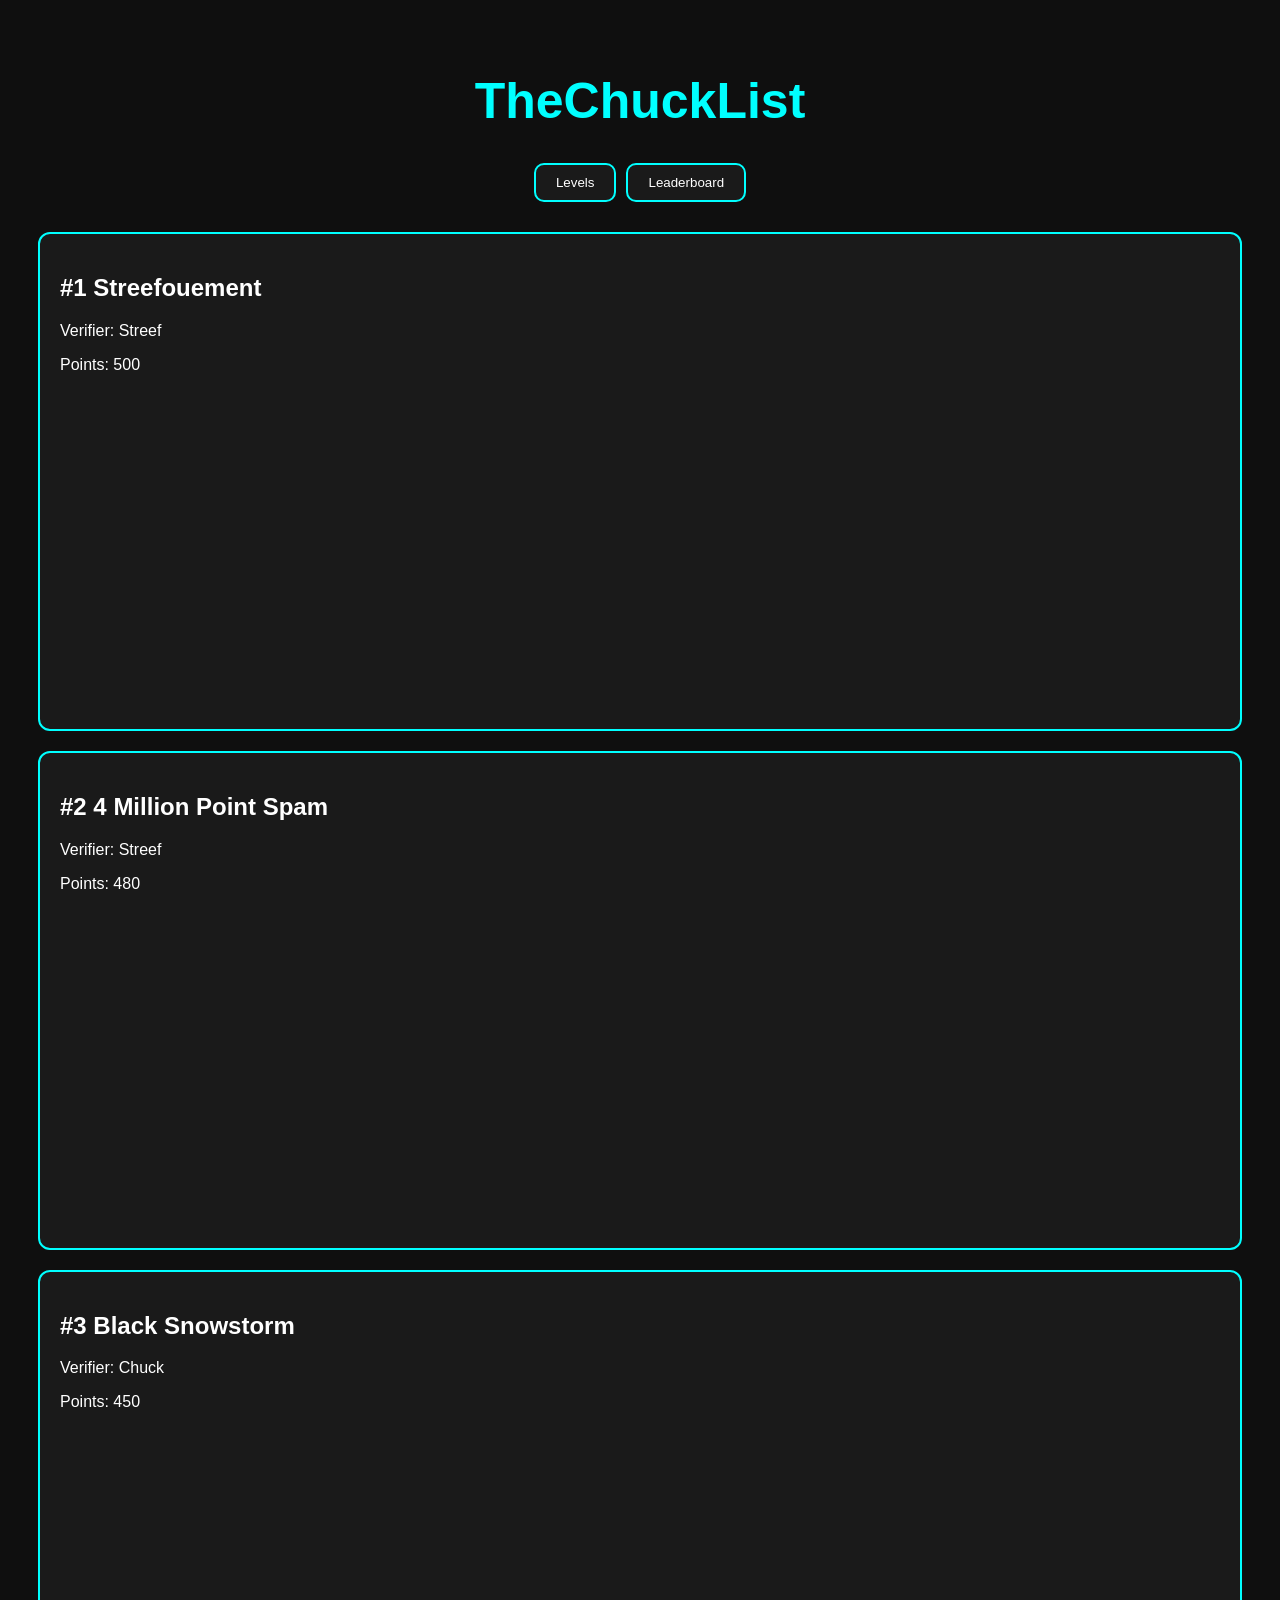
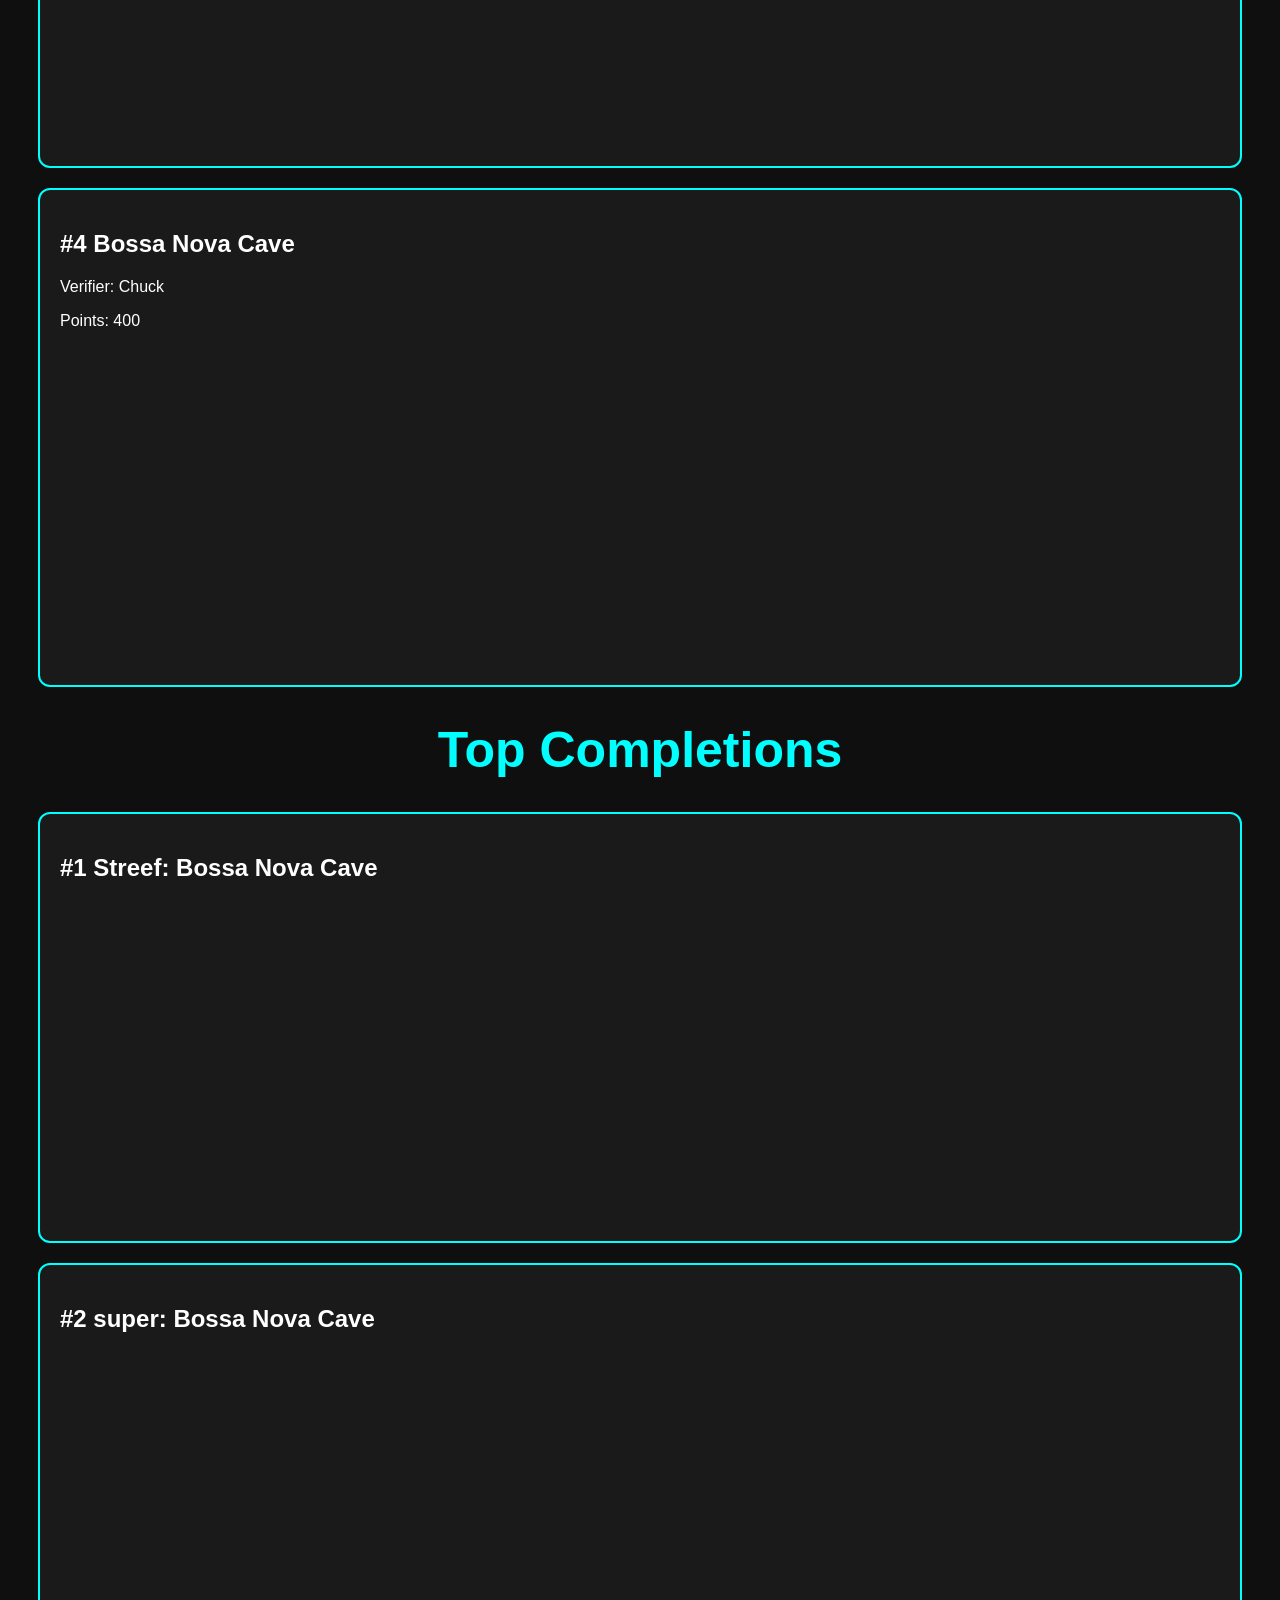
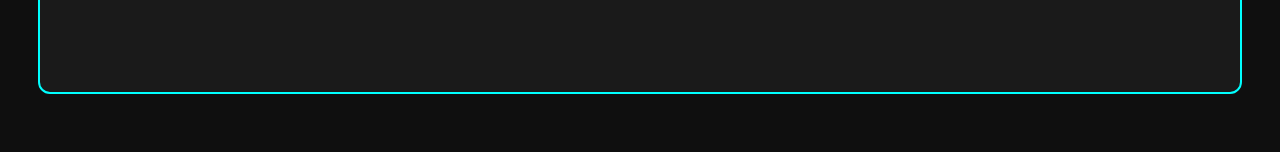
<file: index.html>
<!DOCTYPE html>
<html>
<head>
    <title>TheChuckList</title>
    <link rel="stylesheet" href="style.css">
</head>

<body>

    <h1>TheChuckList</h1>

    <div class="top-bar">
        <a href="index.html"><button>Levels</button></a>
        <a href="leaderboard.html"><button>Leaderboard</button></a>
    </div>

    <!-- LEVELS -->

    <!-- #1 -->
    <div class="level-card">
        <h2>#1 Streefouement</h2>
        <p>Verifier: Streef</p>
        <p>Points: 500</p>

        <div class="video">
            <iframe width="100%" height="315"
            src="https://www.youtube.com/embed/fPAtd-VRduA"
            title="Streefouement Verification"
            frameborder="0"
            allow="accelerometer; autoplay; clipboard-write; encrypted-media; gyroscope; picture-in-picture"
            allowfullscreen>
            </iframe>
        </div>
    </div>

    <!-- #2 -->
    <div class="level-card">
        <h2>#2 4 Million Point Spam</h2>
        <p>Verifier: Streef</p>
        <p>Points: 480</p>

        <div class="video">
            <iframe width="100%" height="315"
            src="https://www.youtube.com/embed/7s5hn55QM9I"
            title="4 Million Point Spam Verification"
            frameborder="0"
            allow="accelerometer; autoplay; clipboard-write; encrypted-media; gyroscope; picture-in-picture"
            allowfullscreen>
            </iframe>
        </div>
    </div>

    <!-- #3 -->
    <div class="level-card">
        <h2>#3 Black Snowstorm</h2>
        <p>Verifier: Chuck</p>
        <p>Points: 450</p>

        <div class="video">
            <iframe width="100%" height="315"
            src="https://www.youtube.com/embed/ZjemhwheKqM"
            title="Black Snowstorm Verification"
            frameborder="0"
            allow="accelerometer; autoplay; clipboard-write; encrypted-media; gyroscope; picture-in-picture"
            allowfullscreen>
            </iframe>
        </div>
    </div>

    <!-- #4 -->
    <div class="level-card">
        <h2>#4 Bossa Nova Cave</h2>
        <p>Verifier: Chuck</p>
        <p>Points: 400</p>

        <div class="video">
            <iframe width="100%" height="315"
            src="https://www.youtube.com/embed/e8Fx6veOwPQ"
            title="Bossa Nova Cave Verification"
            frameborder="0"
            allow="accelerometer; autoplay; clipboard-write; encrypted-media; gyroscope; picture-in-picture"
            allowfullscreen>
            </iframe>
        </div>
    </div>

    <!-- COMPLETIONS SECTION -->

    <h1>Top Completions</h1>

    <!-- Completion #1 -->
    <div class="level-card">
        <h2>#1 Streef: Bossa Nova Cave</h2>

        <div class="video">
            <iframe width="100%" height="315"
            src="https://www.youtube.com/embed/oz3otel7GqY"
            title="Streef Bossa Nova Cave Completion"
            frameborder="0"
            allow="accelerometer; autoplay; clipboard-write; encrypted-media; gyroscope; picture-in-picture"
            allowfullscreen>
            </iframe>
        </div>
    </div>

    <!-- Completion #2 -->
    <div class="level-card">
        <h2>#2 super: Bossa Nova Cave</h2>

        <div class="video">
            <iframe width="100%" height="315"
            src="https://www.youtube.com/embed/0Qt5-uUGAHk"
            title="super Bossa Nova Cave Completion"
            frameborder="0"
            allow="accelerometer; autoplay; clipboard-write; encrypted-media; gyroscope; picture-in-picture"
            allowfullscreen>
            </iframe>
        </div>
    </div>

</body>
</html>
</file>
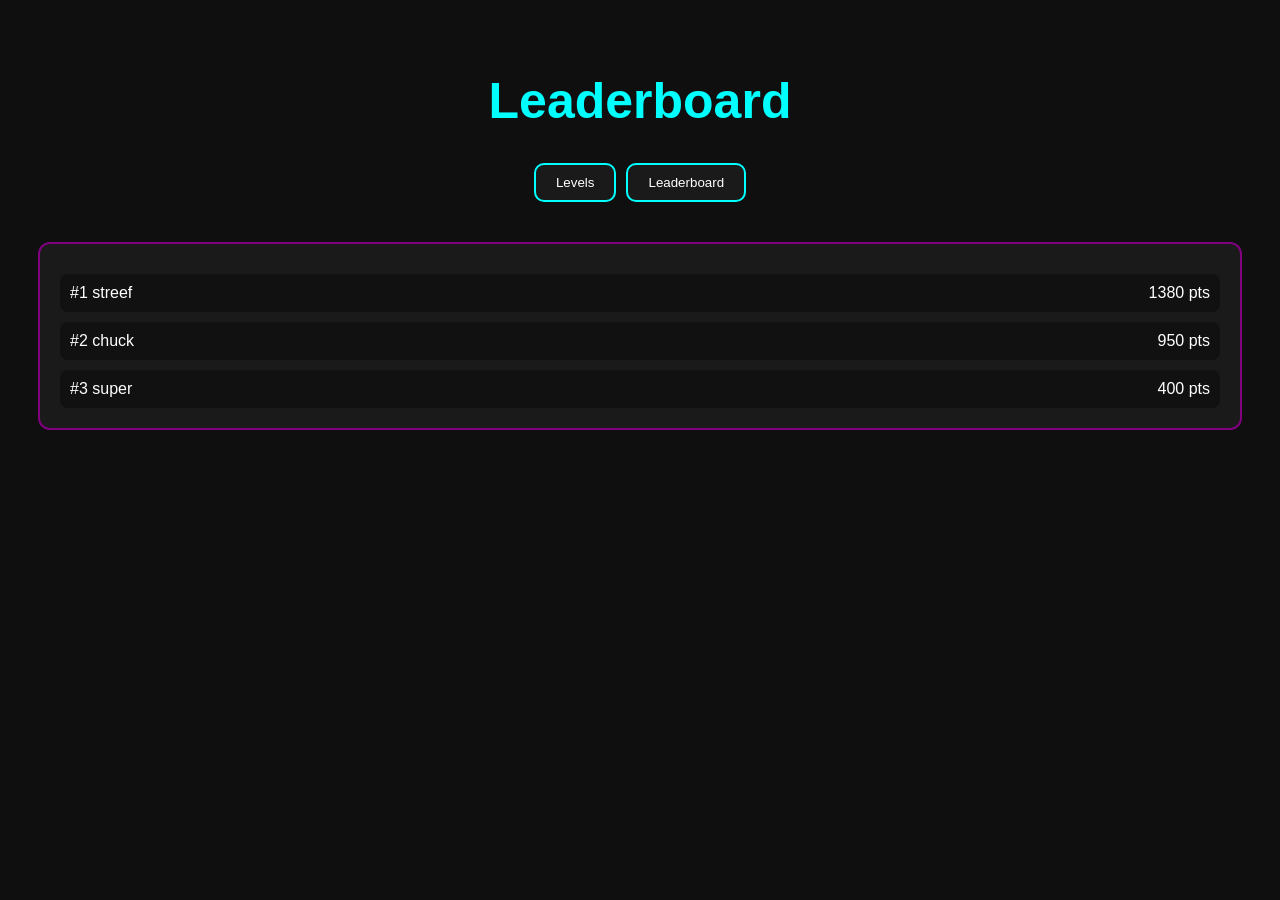
<file: leaderboard.html>
<!DOCTYPE html>
<html>
<head>
    <title>TheChuckList - Leaderboard</title>
    <link rel="stylesheet" href="style.css">
</head>

<body>

    <h1>Leaderboard</h1>

    <div class="top-bar">
        <a href="index.html"><button>Levels</button></a>
        <a href="leaderboard.html"><button>Leaderboard</button></a>
    </div>

    <div class="leaderboard">

        <div class="player">
            <span>#1 streef</span>
            <span>1380 pts</span>
        </div>

        <div class="player">
            <span>#2 chuck</span>
            <span>950 pts</span>
        </div>

        <div class="player">
            <span>#3 super</span>
            <span>400 pts</span>
        </div>

    </div>

</body>
</html>
</file>
<file: style.css>
body {
    background: #0f0f0f;
    color: white;
    font-family: Arial, sans-serif;
    padding: 30px;
}

h1 {
    text-align: center;
    color: cyan;
    font-size: 50px;
}

.top-bar {
    display: flex;
    justify-content: center;
    gap: 10px;
    margin-bottom: 30px;
}

button {
    background: #1a1a1a;
    border: 2px solid cyan;
    color: white;
    padding: 10px 20px;
    border-radius: 10px;
    cursor: pointer;
}

button:hover {
    background: cyan;
    color: black;
}

.level-card {
    background: #1a1a1a;
    border: 2px solid cyan;
    border-radius: 12px;
    padding: 20px;
    margin-bottom: 20px;
    transition: 0.2s;
}

.level-card:hover {
    transform: scale(1.02);
}

.leaderboard {
    margin-top: 40px;
    background: #1a1a1a;
    border: 2px solid purple;
    border-radius: 12px;
    padding: 20px;
}

.player {
    display: flex;
    justify-content: space-between;
    margin-top: 10px;
    padding: 10px;
    background: #111;
    border-radius: 8px;
}
</file>
